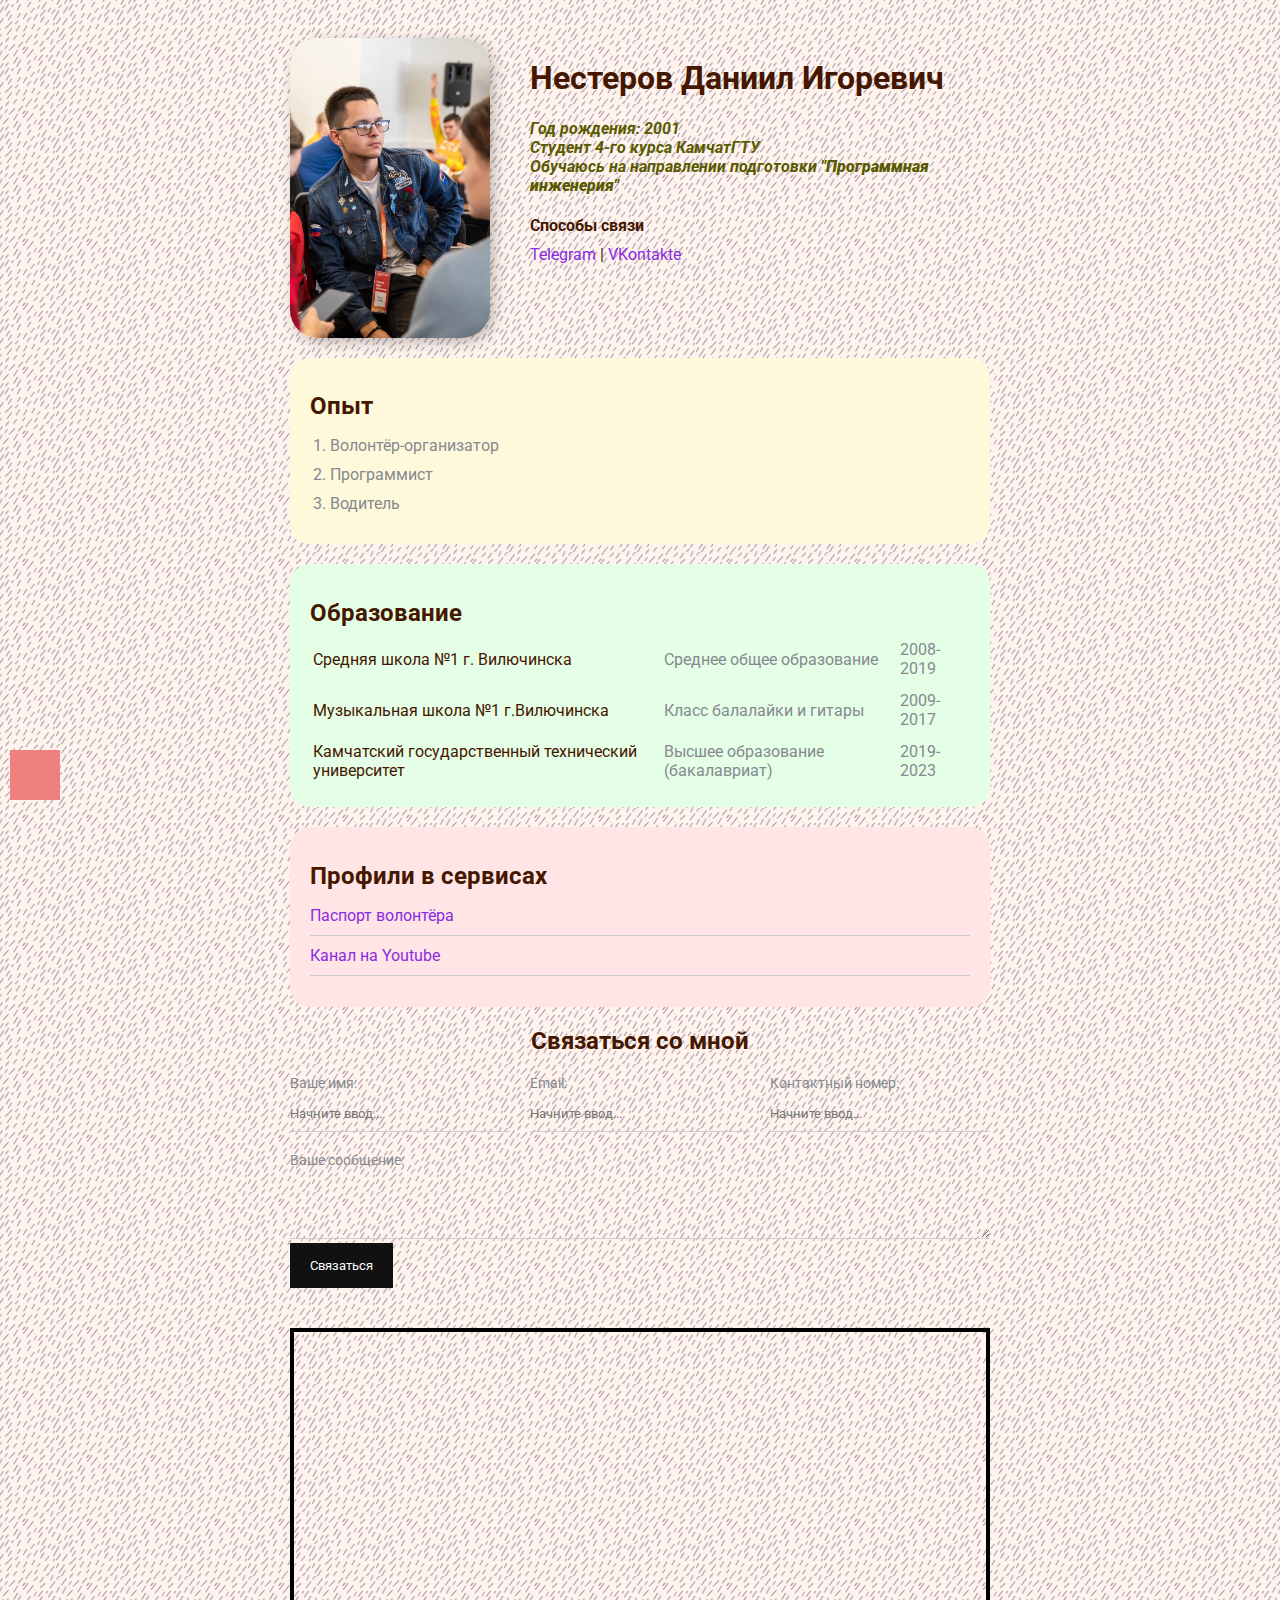
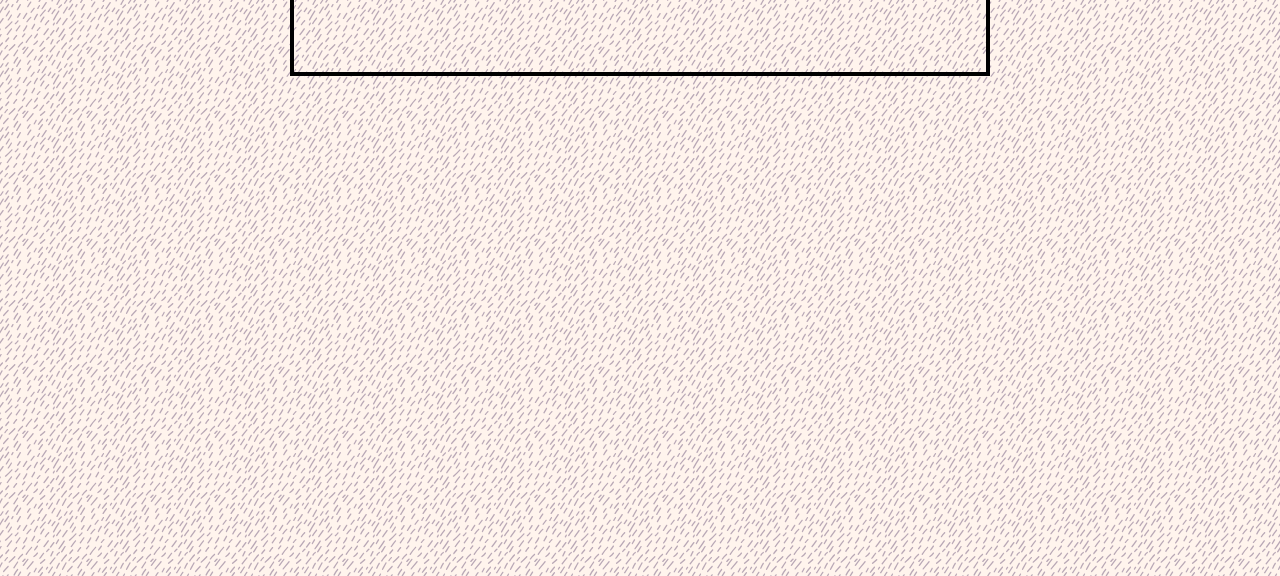
<file: index.html>
<!DOCTYPE html>
<html>
    <head>
        <meta charset="UTF-8">
        <title>Интернет-резюме</title>
        <link rel="stylesheet" href="style.css">
    </head>
    <body>
        <div class="container">
            <div class="info">
                <img src="yjoebnYDx2c.jpg" alt="Изображение недоступно" class="image">

                <div class="info-text">
                    <h1>Нестеров Даниил Игоревич</h1>
                    <p>Год рождения: 2001</p>
                    <p>Студент 4-го курса КамчатГТУ</p>
                    <p>Обучаюсь на направлении подготовки <strong>"Программная инженерия"</strong></p>

                    <h4>Способы связи</h4>

                        <a href="https://t.me/NesterovD" target="_blank">Telegram</a>
                        |
                        <a href="https://vk.com/zanyda121101" target="_blank">VKontakte</a>
                    </div>
            </div>

            <div class="card bg-yellow">
                <h2>Опыт</h2>
                <ol class="list">
                    <li>Волонтёр-организатор</li>
                    <li>Программист</li>
                    <li>Водитель</li>
                </ol>
            </div>

            <div class="card bg-green">
                <h2>Образование</h2>
                <table class="table">
                    <tr>
                        <td>Средняя школа №1 г. Вилючинска</td>
                        <td>Среднее общее образование</td>
                        <td>2008-2019</td>
                    </tr>
                    <tr>
                        <td>Музыкальная школа №1 г.Вилючинска</td>
                        <td>Класс балалайки и гитары</td>
                        <td>2009-2017</td>
                    </tr>
                    <tr>
                        <td>Камчатский государственный технический университет</td>
                        <td>Высшее образование (бакалавриат)</td>
                        <td>2019-2023</td>
                    </tr>
                </table>
            </div>

            <div class="card bg-red">
                <h2>Профили в сервисах</h2>
                <ul class="link-list">
                    <li>
                        <a href="https://dobro.ru/volunteers/225198" target="_blank">Паспорт волонтёра</a>
                    </li>
                    <li>
                        <a href="https://www.youtube.com/channel/UCCfLHVwDlqdHHDIOnriysQw" target="_blank">Канал на Youtube</a>
                    </li>
                </ul>
            </div>

            <div class="contact">
                <h2>Связаться со мной</h2>

                <form action="/">
                    <div class="row">
                        <div class="form-group">
                            <label for="name">Ваше имя:</label>
                            <input type="text" id="name" placeholder="Начните ввод...">
                        </div>
                    
                        <div class="form-group">
                            <label for="email">Email:</label>
                            <input type="email" id="email" placeholder="Начните ввод...">
                        </div>

                    <div class="form-group">
                            <label for="number">Контактный номер:</label>
                            <input type="number" id="number" placeholder="Начните ввод...">
                        </div>
                    </div>

                    <div class="form-group">
                        <label for="text">Ваше сообщение:</label>
                        <textarea id="text" cols="30" rows="3"></textarea>
                    </div>

                    <input class="button" type="submit" value="Связаться">
                </form>
            </div>

            <div class="position">
                <div class="box"></div>
            </div>

    </div> 
    
    <div style="margin-bottom: 500px"></div>
    </body>
</html>
</file>
<file: style.css>
@import url('https://fonts.googleapis.com/css2?family=Roboto&display=swap');

/* * {
  padding: 0;
  margin: 0;
} */

body {
  background-image: url(pattern-hand-drawn-dashes-2.svg);
  color: rgb(69, 23, 0);
  font-size: 16px;
  font-weight: normal;
  font-family: 'Roboto', sans-serif;
}

a {
  color: blueviolet;
  text-decoration: none;

}

a:hover {
  text-decoration: underline;
}

a:active {
  color: blue;
}

.image {
  width: 200px;
  border-radius: 28px;
  box-shadow: 4px 4px 14px rgba(0, 0, 0,.25);
}

.info {
  display: flex;
  margin-bottom: 20px;
}

@media (max-width: 700px) {
  .info {
    text-align: center;
    display: block;
  }
}
.info-text {
  margin-left: 40px;
}

.info-text h4 {
  margin-bottom: 10px;
}

.info p {
  color: rgb(89, 90, 0);
  margin: 0;
  font-style: italic;
  font-weight: bold;
  text-decoration: none;
}

/* Box model */
.container {
  max-width: 700px;
  margin: auto;
  padding-top: 30px;
}

/* .social {
  background-color: lightblue;

  padding: 15px;

  border: 5px solid darkcyan;
  border-bottom-style: dotted;
  border-top-width: 10px;
  border-right-color: blue;

  margin: 5px;
} */

/* .box-model > div {
  float: left;
  background-color: black;
  height: 200px;
  border: 4px solid red;
  box-sizing: border-box;
  width: 25%;
} */

.bg-yellow {
  background: #fff9dc;
}

.bg-green {
  background: #e5ffe7;
}

.bg-red {
  background: #ffe5e5;
}

.card {
  padding: 15px 20px;
  margin-bottom: 20px;
  border-radius: 20px;
}

.card h2 {
  margin-bottom: 10px
}

.list {
  padding: 0px 20px;
}

.list li {
  color: #86898f;
  margin-bottom: 10px;
}

.table {
  width: 100%;
}

.table td {
  padding-bottom: 10px;
}

.table td:nth-child(2),
.table td:nth-child(3) {
  color: #86898f;
}

/* .table tr:nth-child(odd) {
  background-color: lightcyan;
} */

.link-list {
  list-style: none;
  padding: 0;
}

.link-list li {
  margin-bottom: 10px;
  padding-bottom: 10px;
  border-bottom: 1px solid #ccc;
}

.contact h2 {
  text-align: center;
}

.form-group label {
  display: block;
  font-size: 14px;
  color: #86898f;
}

.form-group input,
.form-group textarea {
  width: 100%;
  box-sizing: border-box;
  border: none;
  background: transparent;
  border-bottom: 1px solid #ccc;
  color: black;
  padding: 15px 0px 10px;
  outline: none;
  font-family: inherit;
}

.row {
  display: flex;
  margin-bottom: 20px;
}

.row > .form-group {
  width: 50%;
  margin-right: 20px;
}

.row > .form-group:last-child {
  margin-right: 0px;
}

.button {
  background: #111;
  padding: 15px 20px;
  color: #fff;
  border: none;
  font-family: inherit;
  cursor: pointer;
}

.button:hover {
  opacity: 0.9;
}

/* Position */

.position {
  position: relative;
  border: 4px solid #000;
  margin-top: 40px;
  padding: 20px;
  height: 300px;
}

.box {
  position: fixed;
  bottom: 100px;
  left: 10px;
  width: 50px;
  height: 50px;
  background: lightcoral;
}
</file>
